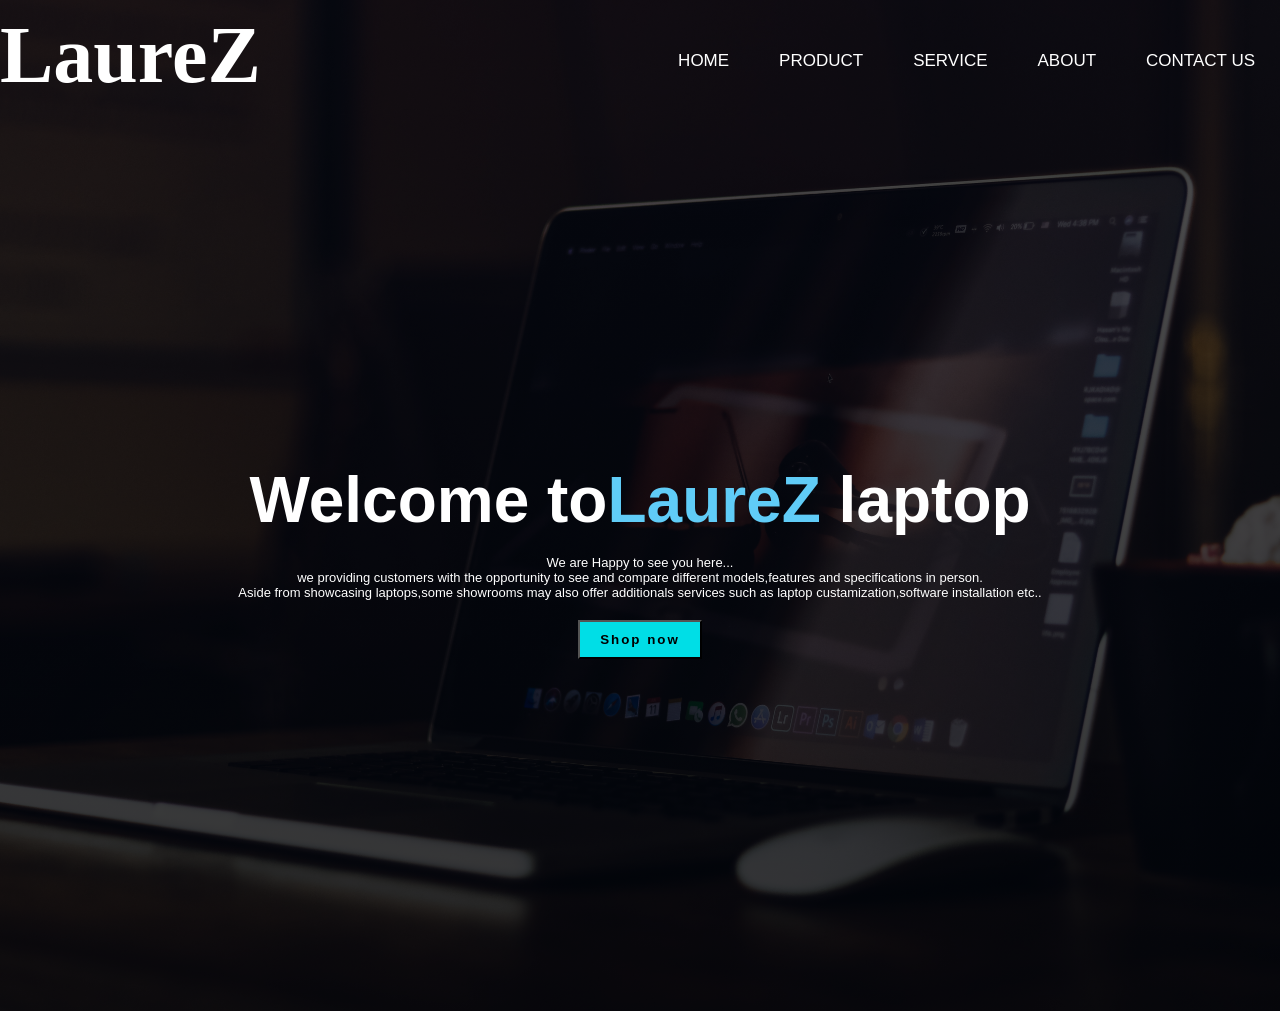
<file: landing page/index.html>
<!DOCTYPE html>
<html lang="en">
<head>
<meta charset="UTF-8">
<meta name="viewport" content="width=device-width, initial-scale=1.0">
<title> landing page</title>
<link rel="stylesheet" href="style.css">
</head>
<body>
    <div class="container">
        <div class="row">
            <nav class="navbar">
                <h1>Laure<span>Z</span></h1>
                <ul>
                  <li><a href="">HOME</a></li>
                  <li><a href="">PRODUCT</a></li>
                  <li><a href="">SERVICE</a></li>
                  <li><a href="">ABOUT</a></li>
                  <li><a href="">CONTACT US</a></li>

                </ul>
            </nav>
            <div class="content">
                <h1>Welcome to<span>LaureZ</span> laptop</h1>
                <br>
                <p>We are Happy to see you here...</p>
                
            <p>we providing customers with the opportunity to see and compare different models,features and specifications in person.</p>
            <p>Aside from showcasing laptops,some showrooms may also offer additionals services such as laptop custamization,software installation etc..</p>
            <button>Shop now</button>
        </div>
        </div>
    </div>


</body>
</html>
</file>
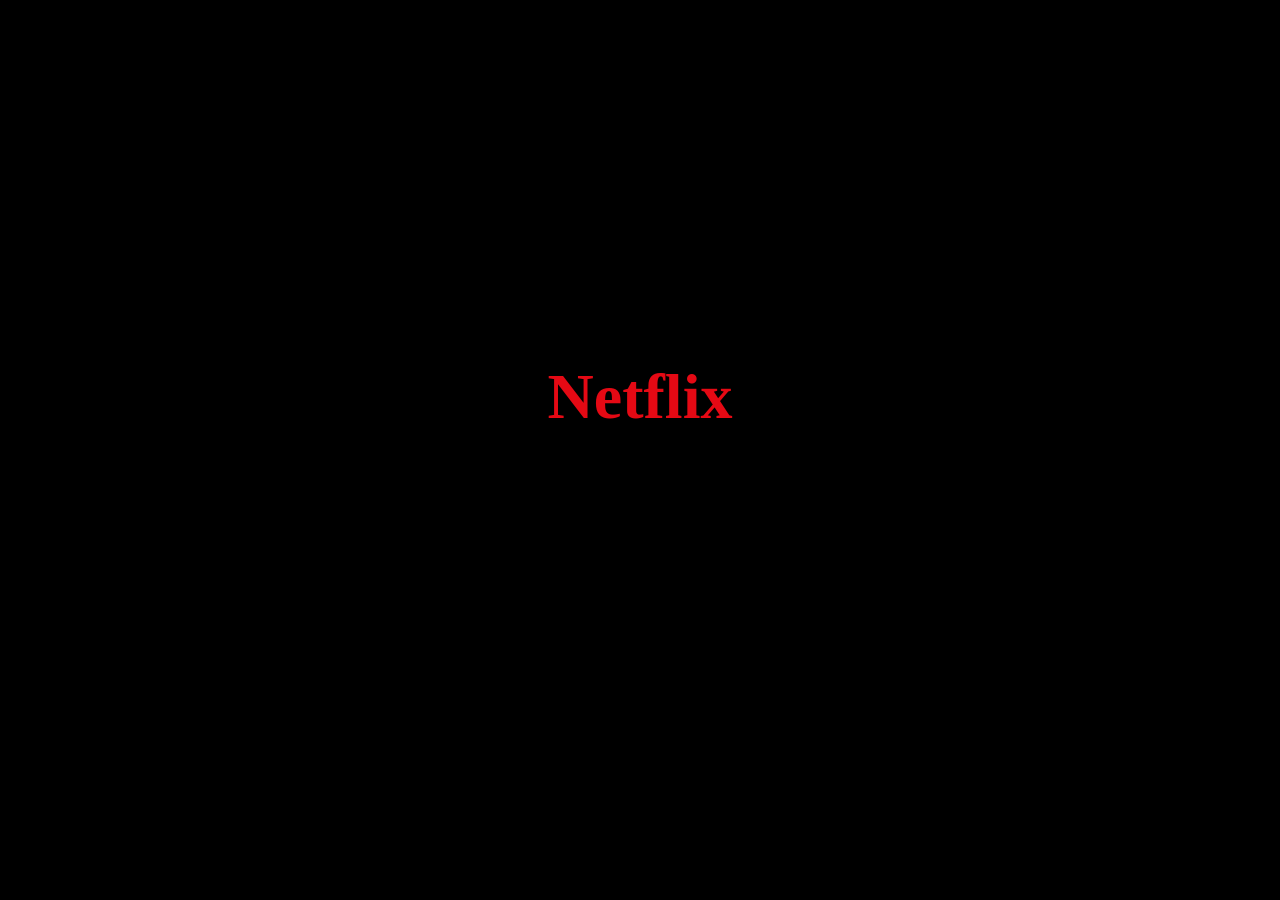
<file: web page (NETFLIX)/firstrun.html>
<!DOCTYPE html>
<html lang="en">
<head>
  <meta charset="UTF-8">
  <meta name="viewport" content="width=device-width, initial-scale=1.0">
  <title>Netflix Intro</title>
  <link rel="icon" href="pngwing.com.png">


  <style>
    body {
      background-color: #000;
      overflow: hidden;
    }
    
    .netflix-logo {
      color: #e50914;
      font-size: 4rem;
      font-weight: bold;
      text-align: center;
      margin-top: 40vh;
      animation: fade 3s ease-out forwards;
      cursor: progress;
    }
    
    @keyframes fade {
      0% { opacity: 0; transform: scale(1.5); }
      100% { opacity: 1; transform: scale(1); }
    }
  </style>
</head>
<body>
  <div class="netflix-logo"  onclick="pp()">
    Netflix
  </div>
  <script>
    function pp(){
      window.open("homepage.html","_self")
    }
  </script>
</body>
</html>
</file>
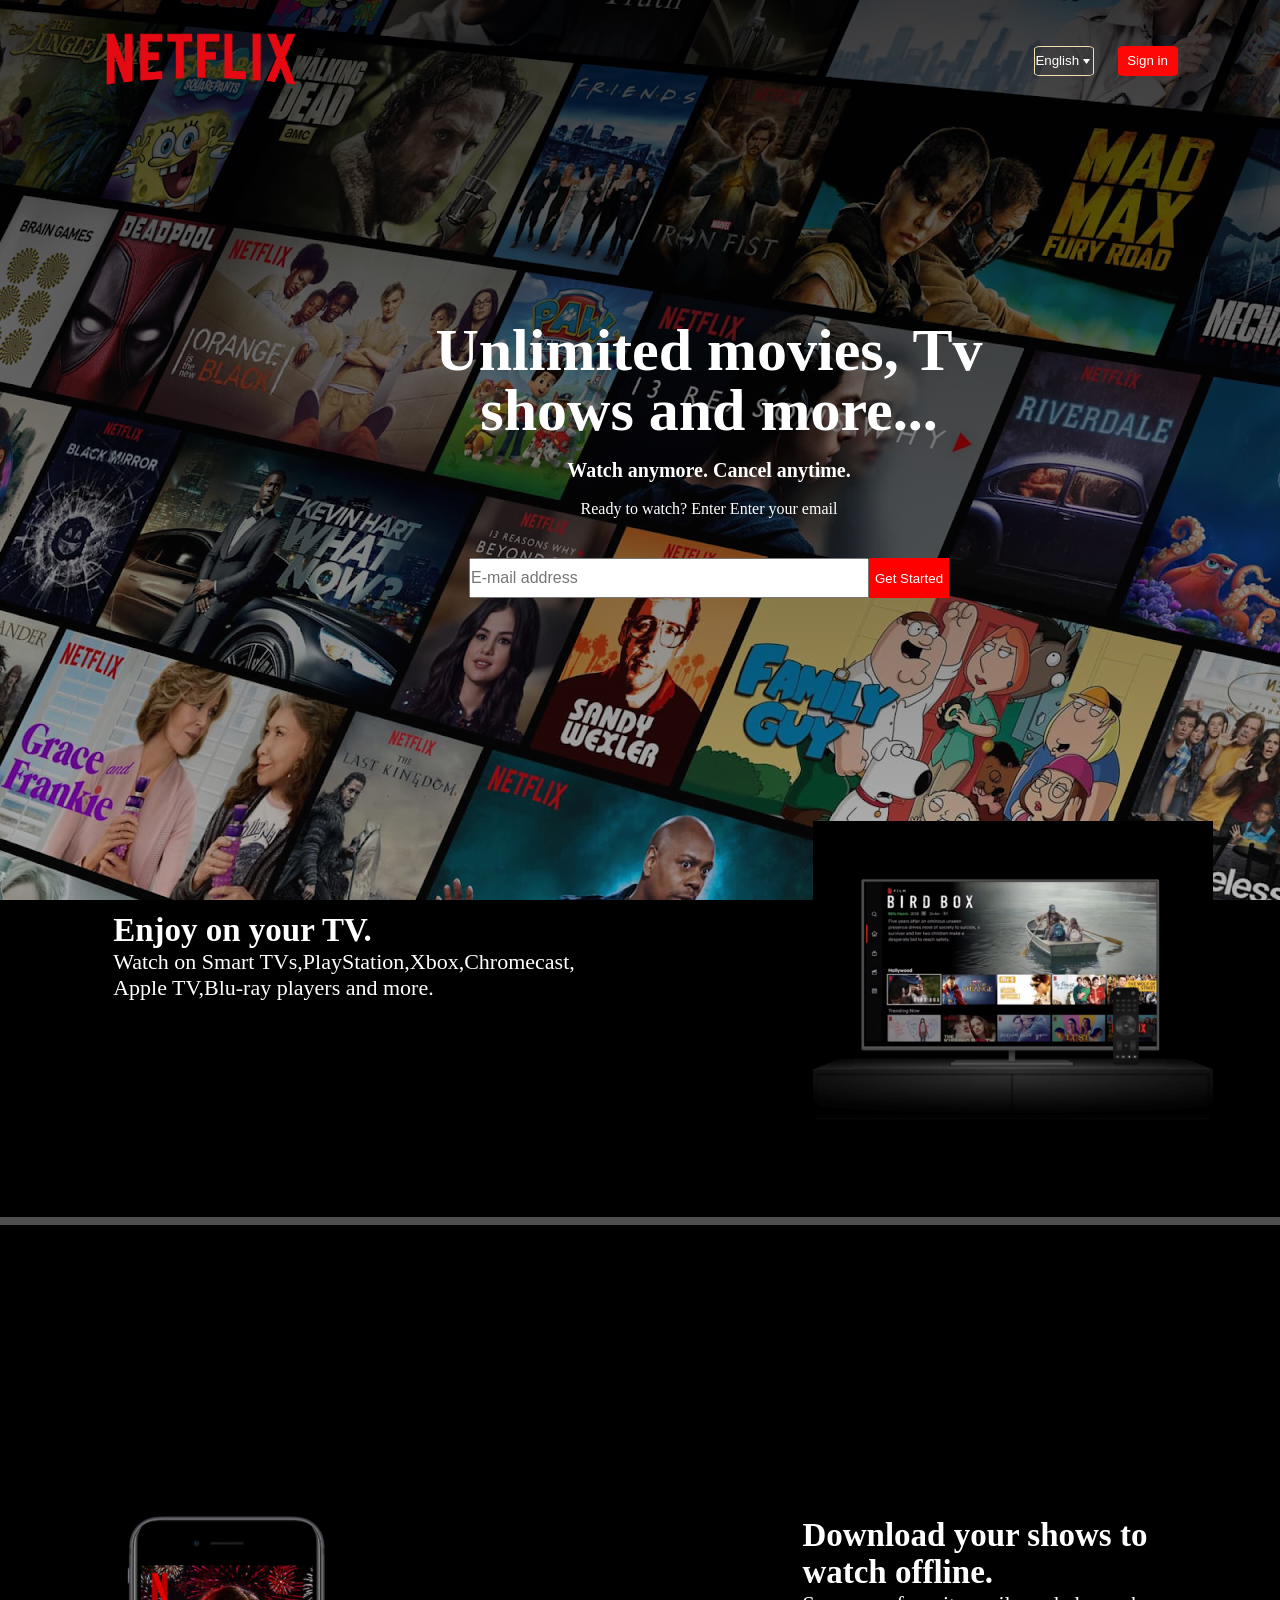
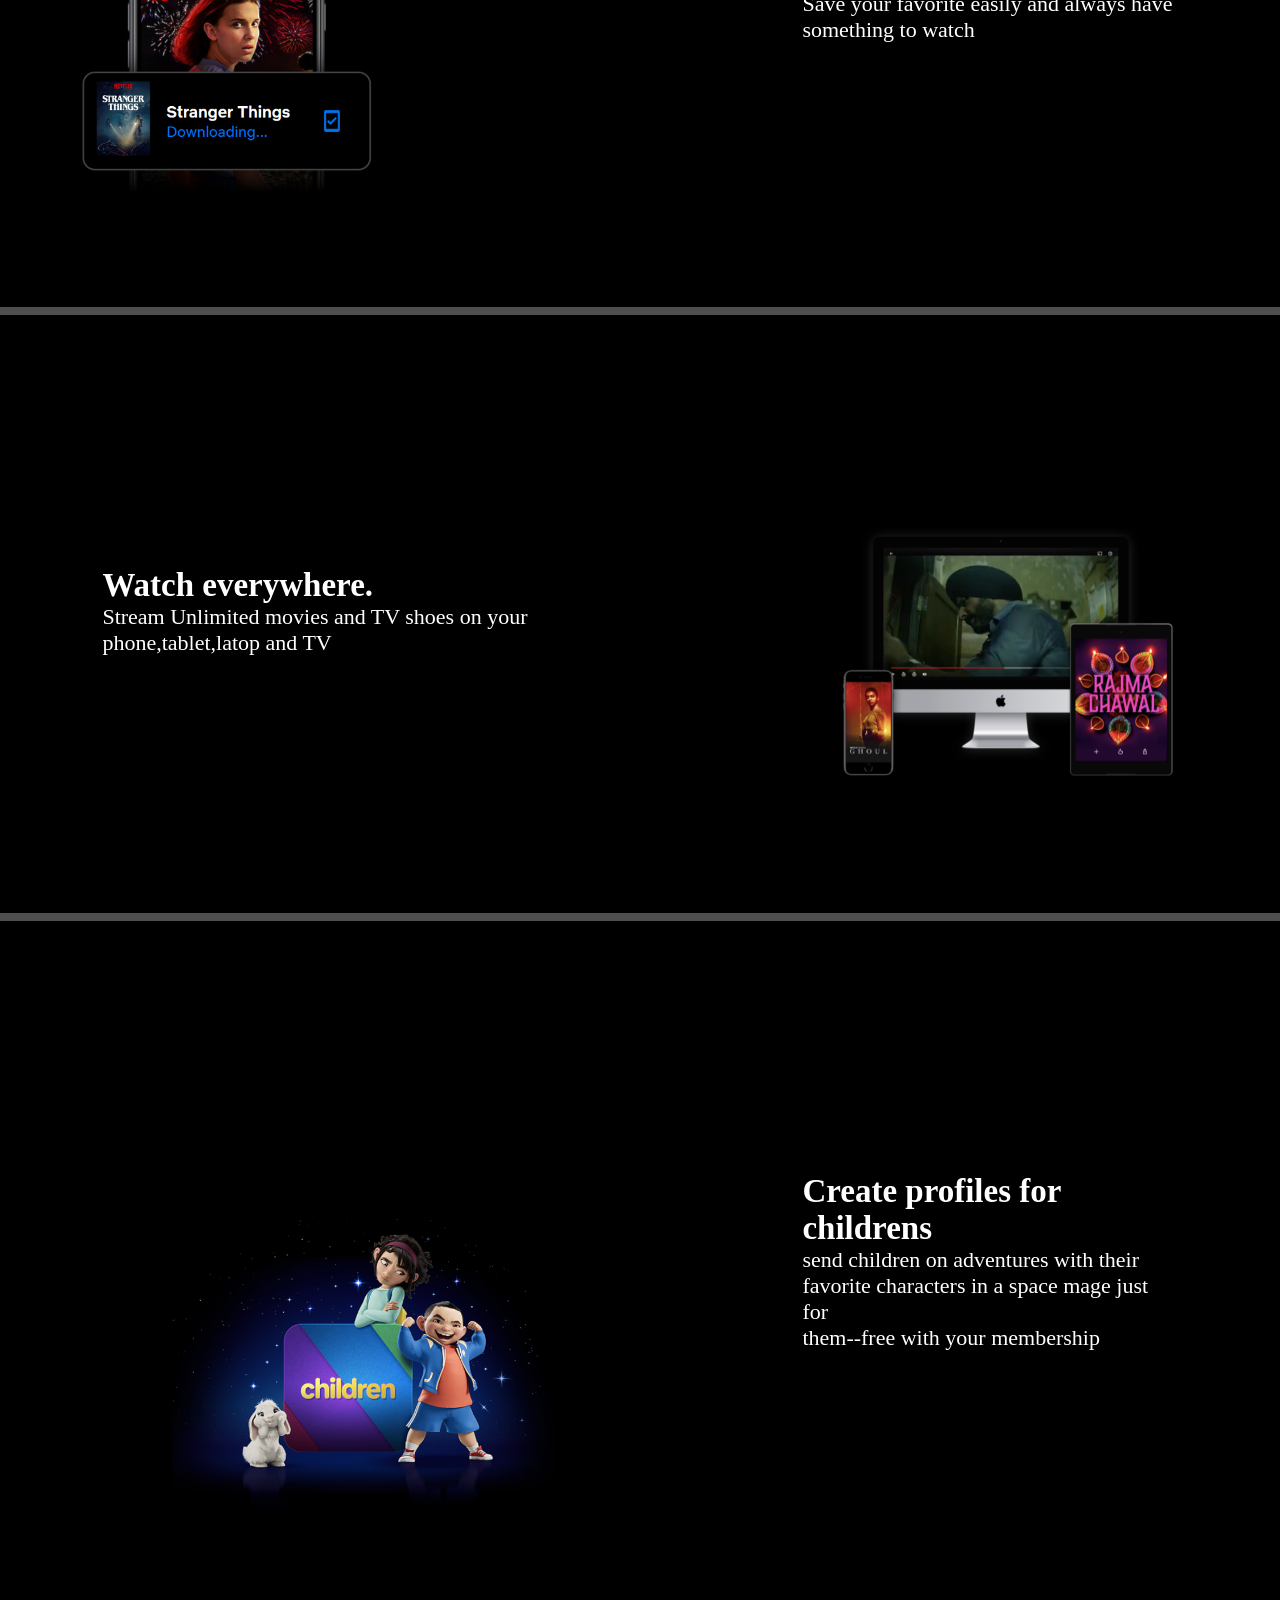
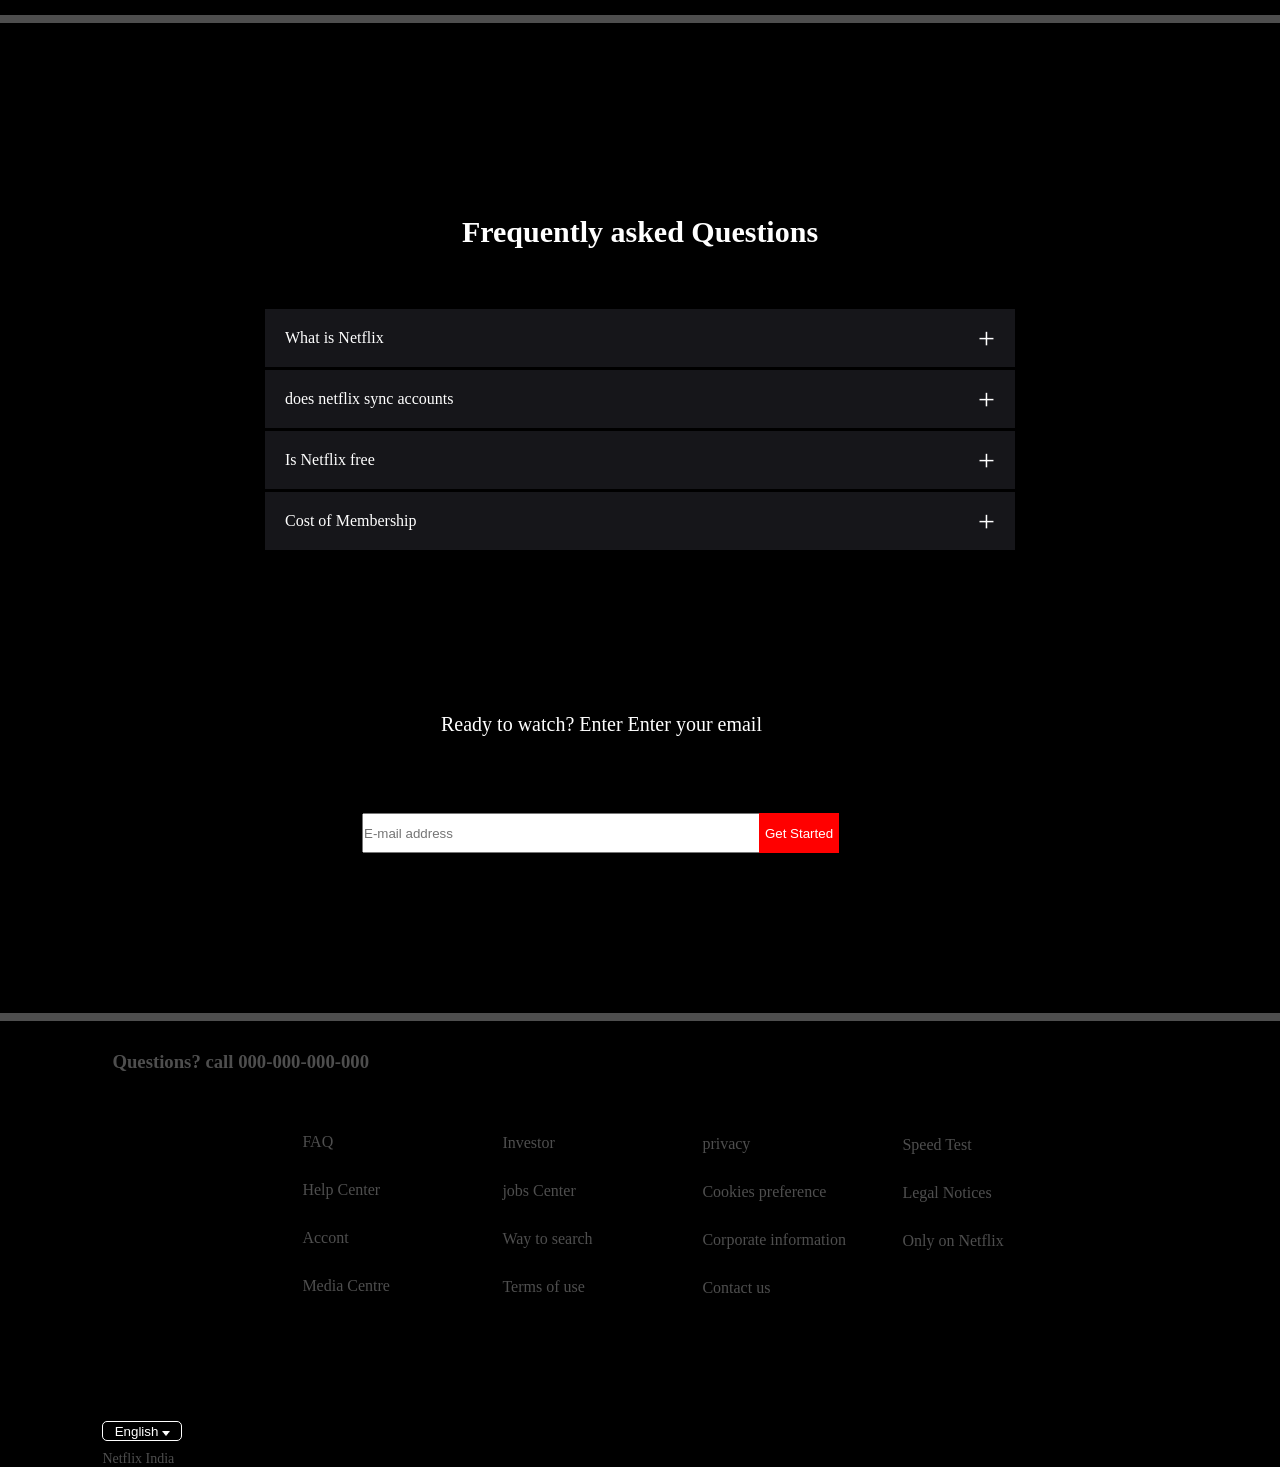
<file: web page (NETFLIX)/homepage.html>
<!DOCTYPE html>
<html lang="en">
<head>
    <meta charset="UTF-8">
    <meta name="viewport" content="width=device-width, initial-scale=1.0">
    <title>Homepage</title>
    <link rel="stylesheet" href="homepage.css">
    <link rel="icon" href="pngwing.com.png">

</head>
<body>

    <div class="top">

        <nav>
        <img src="netflix-logo.png" alt="" class="image">

   <div>
    <button class="bo">English  <img src="down-icon.png" alt="" class="id"></button>
    <button>Sign in</button>
   </div>
        </nav>

        <div class="top-content">
       
            <h1>Unlimited movies, Tv shows and more...</h1>
<h3>Watch anymore. Cancel anytime.</h3>
<p>Ready to watch? Enter Enter your email</p>
<form class="email-sign">
    <input type="email"placeholder="E-mail address" required>
    <button  onclick="next()"   type="submit" class="butt">Get Started</button>
</form>
        </div>
    </div>
 



    <!-----features 1--------->

    <div class="features1">
        <div class="row">
            <div class="text-col">
                <h2>Enjoy on your TV.</h2>
                <p>Watch on Smart TVs,PlayStation,Xbox,Chromecast,</p>
<p>Apple TV,Blu-ray players and more.</p>
            </div>
            <div class="image-col">
             <img src="feature-1.png" alt="">    
            </div>
        </div>
    </div>
    <div class="border4">
    
    </div>
    



<!-----features 2--------->

    <div class="feature2">
        <div class="row2">
            <div class="text-col2">
                <h2>Download your shows to watch offline.</h2>
                <p>Save your favorite easily and always have</p>
<p>something to watch</p>
            </div>
            <div class="image-col2">
             <img src="feature-2.png" alt="">    
            </div>
        </div>
    </div>
    <div class="border3">
    
    </div>
    
      <!-----features 3--------->

      
    <div class="feature3">
        <div class="row3">
            <div class="text-col3">
                <h2>Watch everywhere.</h2>
                <p>Stream Unlimited movies and TV shoes on your </p>
<p>phone,tablet,latop and TV</p>
            </div>
            <div class="image-col3">
             <img src="feature-3.png" alt="">    
            </div>
        </div>
    </div>
    <div class="border2">
    
    </div>







      <!-----features 4--------->
        

      
    <div class="features4">
        <div class="row4">
            <div class="text-col4">
                <h2> Create profiles for childrens</h2>
                <p>send children on adventures with their</p>
<p> favorite characters in a space mage just for</p>
<p>them--free with your membership</p>
            </div>
            <div class="image-col4">
             <img    src="feature-4.png" alt="">    
            </div>
        </div>
    </div>
    <div class="border1">
    
    </div>




    <div class="que">
         <h2>Frequently asked Questions</h2>
        
         <ul class="acco">
<li>

    <input type="radio" name="acco" id="first">
    <label for="first">What is Netflix</label>

    <div class="content"><p>Netflix is a popular streaming service that offers a wide variety of movies, TV shows, documentaries, and more across various genres and languages.</p></div>
</li>

<li>

    <input type="radio" name="acco" id=" second">
    <label for=" second">does netflix sync accounts</label>

    <div class="content"><p>Yes, Netflix offers the ability to sync accounts across different devices and platforms. When you create a Netflix account, your account information, viewing history, and preferences are stored in the cloud, allowing you to access and use your account seamlessly across multiple devices.</p></div>
</li>

<li>

    <input type="radio" name="acco" id=" third">
    <label for=" third">Is Netflix free</label>

    <div class="content"><p>No, Netflix is not free. It is a subscription-based streaming service that requires a paid membership to access its content. Netflix offers different subscription plans with varying features and pricing options..</p>
    </div>
</li>


<li>

    <input type="radio" name="acco" id=" forth">
    <label for=" forth">Cost of Membership</label>

    <div class="content"><p>United states:

    </p>
<p>

Basic Plan: $8.99 per month
Standard Plan: $13.99 per month
Premium Plan: $17.99 per month
United Kingdom:

Basic Plan: £5.99 per month
Standard Plan: £9.99 per month
Premium Plan: £13.99 per month
Canada:

Basic Plan: CAD 9.99 per month
Standard Plan: CAD 14.99 per month
Premium Plan: CAD 18.99 per month</p>

    <li>
 
     


 

    </ul>
    
        </div>


<div class="middle3">

    <p>Ready to watch? Enter Enter your email</p>
<form class="email-sign2">
    <input  class="sui" type="email"placeholder="E-mail address" required>
    <button type="submit" class="bad">Get Started</button>
</form>


</div>
<div class="border">

</div>


<div class="footer">

    <h3>Questions? call 000-000-000-000</h3>
    <div class="questions">

        <a href="">FAQ</a>
        <a href=""> Help Center</a>
        <a href="">Accont</a>
        <a href=""> Media Centre</a>
       
        
        </div>
        <div class="questions1">
            <a href="">Investor</a>
            <a href="">  jobs Center</a>
            <a href="">Way to search</a>
            <a href="">  Terms of use</a>
           
        </div>
        <div class="questions2">
            <a href=""> privacy</a>
            <a href="">  Cookies preference</a>
            <a href="">Corporate information</a>
            <a href="">  Contact us</a>
           
        </div>
        <div class="questions3">
            <a href=""> Speed Test </a>
            <a href="">   Legal Notices</a>
            <a href="">Only on Netflix</a>
           
           
        </div>
</div>


 
    <button class="boo">English  <img src="down-icon.png" alt="" class="id"></button>

<div class="final">
    <p>
        Netflix India
    </p>
</div>
 
<script>

    function next(){

window.open("user.html","_self")

    }
</script>


</body>
</html>
</file>
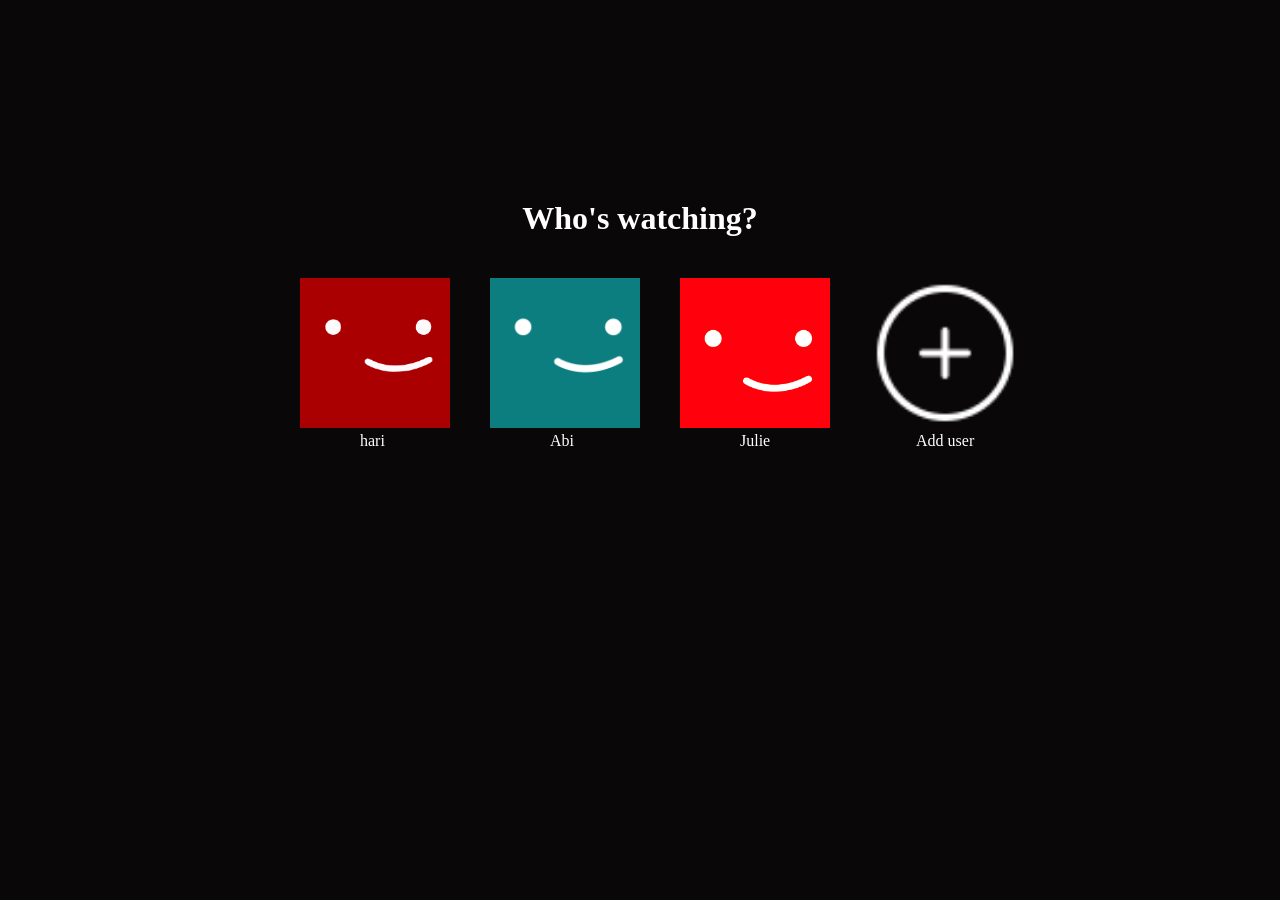
<file: web page (NETFLIX)/user.html>
<!DOCTYPE html>
 <html lang="en">
 <head>
    <meta charset="UTF-8">
    <link rel="icon" type=""  href="pngwing.com.png">
    <meta name="viewport" content="width=device-width, initial-scale=1.0">
    <title>Netflix</title>
 </head>
 <body>
    
    <h1 class="w">Who's watching?</h1>

 
    <ul class="none">
        <li><a href="userhari.html"><img         src="6759280.png" alt=""></a><span>hari</span> </li>
        
        <li><a href="in.html"><img src="netflix-avatar.png" alt=""></a><span>Abi</span></li>
        <li><a href=""><img src="netflix-profile-pictures-1000-x-1000-qo9h82134t9nv0j0.jpg" alt=""></a><span>Julie</span></li>
        <li class="add"><a href=""><img src="icons8-plus-64 (1).png" alt=""></a><span>Add user</span></li>

    </ul>
 





 


    <style>
       .none .add span{
        margin-left: -14px;
       }
            
             

        
.none li a img:hover{
    transform: scale(1.10); 
    color: black;
    border-color: white ;
        }
        
*{
    background-color: rgb(9, 7, 7);
    color: white;
   

}
 .w{
    justify-content: center;
    align-items: center;
    display: flex;
    margin-top: 200px;
}
 .none{

 
  display: flex;
  justify-content: center;
  list-style-type:none ;
  align-items: center;
  margin-right: 0;

 


}
.none li {
     padding: 20px;

}
.none li img{
    width: 150px;
}
.none .qw 
{
 border: 1px solid white;
 width: 110px;
 height: 110px;
 

 

}
.none .qw{
    list-style-type: none;
    text-decoration: none;
    padding: 10px 30px ;
    font-size: 80px;
    
    

}
ul li span{
    display: flex;
    padding-left:60px ;
}

    </style>
    
 </body>
 </html>
</file>
<file: landing page/style.css>
*{
    margin:0;
    padding: 0;
    box-sizing: border-box;
}

body
{
    background-image:linear-gradient(rgba(3, 0, 0, 0.681),rgba(0, 0, 0, 0.796)), url(pexels-hasan-albari-1229861.jpg);
   
    background-size: cover;
    background-position: center;
   
    object-fit: contain;
    min-height: 100vh;
    width: 100%;

}



.row{

    padding: 0px;
    width: 100%;

}

.navbar{
    width: 100%;
    display: flex;

justify-content: space-between;
align-items: center;
padding: 10px 0px;
object-fit: contain;


}
 
.navbar ul{
    display: flex;
    justify-content: center;
    align-items: center;
    margin-top: 10px ;

}

.navbar ul li a{

    padding: 10px 25px;
    font-family: sans-serif;
    text-decoration: none;
    color: rgb(255, 255, 255);
    font-size: 17px;
    list-style-type: none;
}

.navbar ul li{
    list-style-type: none;
}


.navbar ul li a:hover{
    background-color: lightsalmon;
    border-radius: 20px;
    box-shadow:0px 0px 30px red0px 0px 30px red ;
}


.navbar h1{
    font-size: 3em;
    color: white;

}

.navbar h1 span{
    transition:0.4s 
    ;
}
.navbar h1{
    font-size:80px ;
    color :rgb(255, 255, 255);
    text-align: center;
    animation: glow 1s ease-in-out infinite alternate;
}

@keyframes glow {
    from {
      
      text-shadow: 0 0 30px #a5ffdb, 0 0 20px #00f7fb, 0 0 30px #32e9e9, 0 0 40px #00dee6, 0 0 50px #00f7ff, 0 0 6px #01d5ff, 0 0 70px #f700ff;
    }
    
    to {
      text-shadow: 0 0 10px rgb(29, 250, 0)ff, 0 0 30px #05eeff, 0 0 40px #4dffed, 0 0 50px #4de7ff, 0 0 60px #ff4dca, 0 0 70px #4dcaff, 0 0 80px #ff4de1;
    }
  }

  .content
  {

    width: 100%;
    min-height:100vh;
    display: flex;
    align-items: center;
    justify-content: center;
    flex-direction: column;
  }

  .content h1{
    color: white;
    font-family: 'Segoe UI', Tahoma, Geneva, Verdana, sans-serif;
    font-size: 4em;

  }

  .content span{
    color: rgb(96, 204, 247) ;
    
  }
  .content button
  {
    background-color: #00dee6;
    text-decoration: none;
    padding: 10px 20px;
    letter-spacing: 2px;
    font-weight: bold;
    margin-top: 20px;
    background-repeat: 20px;
    transition: .3s ease-in;
    color: black;

  }

  .content p{
    color: white;
    font-size: small;
    font-family: sans-serif;


  }

  .content button:hover{
    background-color: #00dee6
    ;
    box-shadow: inset -70px 0px 0px 0px blue
    75px 0px 0px 0px blue;
  }
</file>
<file: web page (NETFLIX)/homepage.css>
*{
    margin: 0;
    padding: 0;
    box-sizing: border-box;
    
    

}

.email-sign input{
font-size: 16px;

}

 

    



body{
    width: 100%;
    height: 100vh;
background-image: linear-gradient(rgba(0, 0,2 , 0.7),rgba(72, 70, 70, 0.075)),url(ok.png);
background-size: cover;
background-repeat: no-repeat;
background-position: center;
position: relative;
padding: 10px 8%;
background-color: black;


}
.top .image{

    width: 200px;
    padding: 40px 0px;
    padding-left: -500px ;

}

nav{
    
   align-items: center;
    display: flex;
    justify-content:space-between;
    margin-top: -20px;
}
.top button{
    color:rgb(255, 255, 255);
    background-color: rgb(255, 7, 7);
    border: none;
    width: 60px;
    height: 30px;
    border-radius: 10%;
    margin-left: 20px;
    

}

.top .bo .id{
    width: 9px;
    height: 6px;
padding-left: 0px;
padding-bottom: 1px;
padding-right: 2px;

}

.top .bo{

border: 1px solid wheat;
 
background: none;
}

.top-content{
    position: absolute;
    top: 30%;
    left: 30%;
    text-align: center ;
    margin-top: 50px;

}
.top-content h1{
    font-size: 60px;
    line-height: 60px;
    max-width: 650px;
color: white;
 
     
    
}
.top-content h3{
    font-size: 20px;
    line-height: 60px;
    max-width: 650px;
color: white;
 
    
    
}
.top-content p{
    color: white;

}

.top-content .email-sign{
    margin-top: 20px;

    
    
}

.top-content .email-sign input{
    width: 400px;
    height: 40px;
    
    
    
}
.email-sign  .butt{

    width: 700px;
    height: 500px;margin-top: 200px;

    
}
.top-content .butt{
     
 width: 100px;
 height: px;
 margin-top: 20px;
 margin-left:-4px ;
 border-radius: 0px;
    
    
}
 
/* fea1*/
.row{
    color: white;
     
} 

.features1{
    padding: 550px 1%;
    font-size: 22px;
    



}
.features1 .image-col img{
    width: 400px;
    margin-top: 0px;
    justify-content: space-between;
    margin-left: 700px;

}
.row{
    display: flex;
    width: 100%;
    align-items: center;
    flex-wrap: wrap ;
    padding: 40px 0px;

}
.text-col h2{
   
    margin-top: 190px;

}
.features1 .image-col img{
 margin-top: -180px;
 }


/* fea2*/

.row2{
    color: white;
     
} 

.text-col2{

    margin-top: -130px;
}

.image-col2 img{
    width: 400px;
    margin-top: 0px;
    justify-content: space-between;
    margin-left: -70px;

}
.image-col2 img{
    margin-top: -140px;
     

}
.text-col2 {
    
    font-size: 22px;
    margin-top: -200px;
    margin-left: 700px;
}





/* fea3*/

.row3{
    color: white;
     
}  
.text-col3{

    margin-top: 230px;
}
.image-col3 img{
    width: 400px;
    margin-top: 0px;
    justify-content: space-between;
    margin-left: 700px;

}
.text-col3{
    
    font-size: 22px;
    margin-top: 360px;
}

.image-col3 img{
    margin-top: -140px;
}



/* fea4*/

.row4{
    color: white;
     
}  
.text-col4{

    margin-top: 230px;
}

.image-col4 img{
    width: 400px;
    margin-top: 0px;
    justify-content: space-between;
    margin-left: 70px;

}
.text-col4{
    
    font-size: 22px;
    margin-top: 360px;
    margin-left: 700px;
}

.image-col4 img{
    margin-top: -140px;
}



/* que*/



.que{

    color: rgb(255, 255, 255);

    padding: 300px 10px;
    text-align: center;
    font-size: 20px;
}




.acco{
    margin: 60px auto;
    width: 100%;
    max-width: 750px;

}

.acco li{


    list-style: none;

}
.acco li label{


    display: flex;
    align-items: center;
    padding: 20px;
    font-size: 16px;
    font-weight: 400 ;
    cursor: pointer;
    position: relative;
    
    background-color: rgb(22, 22, 26);
}



label::after{

    content: "+";
    font-size: 30px;
    position: absolute;
    right: 20px;
    transition: transform 0.5s;;
}

input[type="radio"]
{
    display: none;
}

.acco .content{
    background: #040000;
    padding: 0px 20px;
    max-height: 3px;
    text-align: left;
    overflow: hidden;
    background-color: black;
    transition: max-height 0s, padding 0s;
}

.acco input[type="radio"]:checked+label+.content{


    max-height: 800px;
    padding: 10px 20px;
}
.acco input[type="radio"]:checked+label::after{
transform: rotate(49deg);


}
.middle3{
     justify-content: space-between;
    justify-content: center;
    display: flex;
    margin-top: -200px;
    
}

.middle3 p{

    color: rgb(255, 255, 255);
    font-size: 20px;
    

}

.middle3 .email-sign2{
   
 margin-top: 100px;
 margin-left: -400px;
height: 200px;
 


}
.middle3 .email-sign2 .sui{
    height: 40px;
    width: 400px;
}
.middle3 .email-sign2 .bad{
height: 40px;
margin-left: -7px;
 background-color: red;
 border: none;
 color: white;
 width: 80px;
}
   
 
.email-sign input{

    width: 400px;
    height: 50px;
   
   
}

 
    .email-sign .butt{
 

        height: 40px;
        width: 80px;
         
        margin-left: -4px;
        color: white;
        background-color: red;
        border: none;
       
    
    
    }

.footer{
    height: 400px;
}
.footer h3{

    color: #4e4e4e;
    padding: 30px 10px;

}
.questions a{

    width: 900px;
    padding-left: 200px;
    display: flex;
    text-align: center;
    margin-top: 30px;
    text-decoration: none;
    color: #4e4e4e;
}


.questions1{
     
    margin-top: -191px;
   
}
.questions1 a{

   display: flex;
   margin-left: 400px;
   margin-top: 30px;
   text-decoration: none;

   color: #4e4e4e;
    }

    .questions2{
        margin-top: -191px;
    }
    .questions2 a{
    
        display: flex;
        margin-left: 600px;
        width: 400px;
        margin-top: 30px;
        text-decoration: none;
        
        color: #4e4e4e;

    
        }
    
.questions3{
 
    margin-top: -191px;        }

        .questions3 a{

            display: flex;

            margin-left: 800px;
            width: 400px;
            margin-top: 30px;
            text-decoration: none;
 color: #4e4e4e;
        }



        .border{

            border-bottom: 8px solid  #4e4e4e;
width: 1900px;  
 margin-left: -502px;
        }
        .border1{

 
            border-bottom: 8px solid  #4e4e4e;width: 1900px;
 margin-left: -502px;
 margin-top: 100px;
 position: absolute;
        }


        .border2{

 
            border-bottom: 8px solid  #4e4e4e;width: 1900px;
 margin-left: -502px;
 margin-top: 100px;
 position: absolute;
        }


        .border3{

 
            border-bottom: 8px solid  #4e4e4e;width: 1900px;
 margin-left: -502px;
 margin-top: 100px;
 position: absolute;
        }

        .border4{

 
            border-bottom: 8px solid  #4e4e4e;width: 1900px;
 margin-left: -502px;
 margin-top: -500px;
 position: absolute;
        }


        .boo{
border: 1px solid white;
background: none;
color: white;
width: 80px;
height: 20px;
border-radius: 5px;
        }
        .boo .id{
            width: 8px;
            

        }
        
        .final p{

             
            font-size: 14px;
            margin-top: 10px;
            color: #4e4e4e;

        }
</file>
